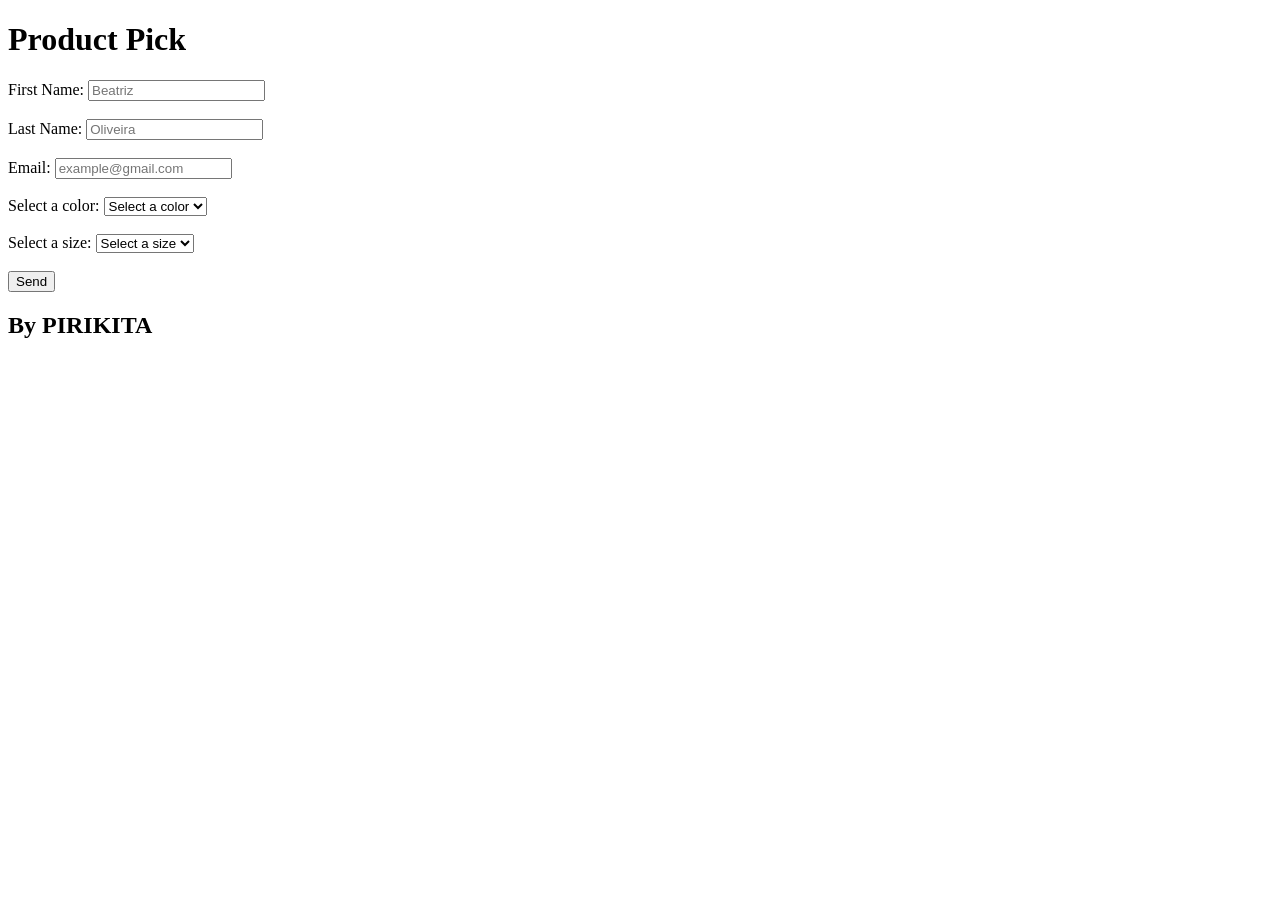
<file: Form-Controls/index.html>
<!DOCTYPE html>
<html lang="en">
  <head>
    <meta charset="utf-8" />
    <meta http-equiv="X-UA-Compatible" content="IE=edge" />
    <title>My form exercise</title>
    <meta name="description" content="t-shirt order form, selection of color,size. First and Last name abd email required" />
    <meta name="viewport" content="width=device-width, initial-scale=1"/>
  </head>
  <body>
    <header>
      <h1>Product Pick</h1>
    </header>
    <main>
      <form>
        <!-- write your html here-->

          <!-- First Name-->
        <div>
            <label for="fname">First Name:</label>
            <input type="text" id="fname" name="fname" placeholder="Beatriz" minlength="2" required>
        </div>
         
         <br>
         <!-- Last Name-->
        <div>
            <label for="lname">Last Name:</label>
            <input type="text" id="lname" name="lname" placeholder="Oliveira" minlength="2" required>
        </div>
         
         <br>
        <!-- email-->
        <!-- input type email makes it mandatory to use an @-->
        <div>
            <label for="email">Email:</label>
            <input type="email" id="email" name="email" placeholder="example@gmail.com" required>
        </div>

          <br>
        <!-- color selection-->
        <div>
            <label for="color">Select a color:</label>
            <select id="color" name="color" required>
                
              <!-- first option is to not show a selection directly -->
                <option value="" disabled selected>Select a color</option>
                <option value="purple">Purple</option>
                <option value="black">Black</option>
                <option value="white">White</option>
            </select>    
        </div>

        <br>
        
        <!-- size selection-->
        <div>
            <label for="size">Select a size:</label>
            <select id="size" name="size" required>

              <!-- first option is to not show a selection directly -->
                <option value="" disabled selected>Select a size</option>
                <option value="XS">XS</option>
                <option value="S">S</option>
                <option value="M">M</option>
                <option value="L">L</option>
                <option value="XL">XL</option>
                <option value="XXL">XXL</option>
            </select>    
         </div>

         <br>

        <!-- button-->
         <div>
           <button type="submit">Send</button>
         </div>
        <!-- 
          try writing out the requirements first as comments
        this will also help you fill in your PR message later-->
      </form>
    </main>
    <footer>
      <!-- change to your name-->
      <h2>By PIRIKITA</h2>
    </footer>
  </body>
</html>
</file>
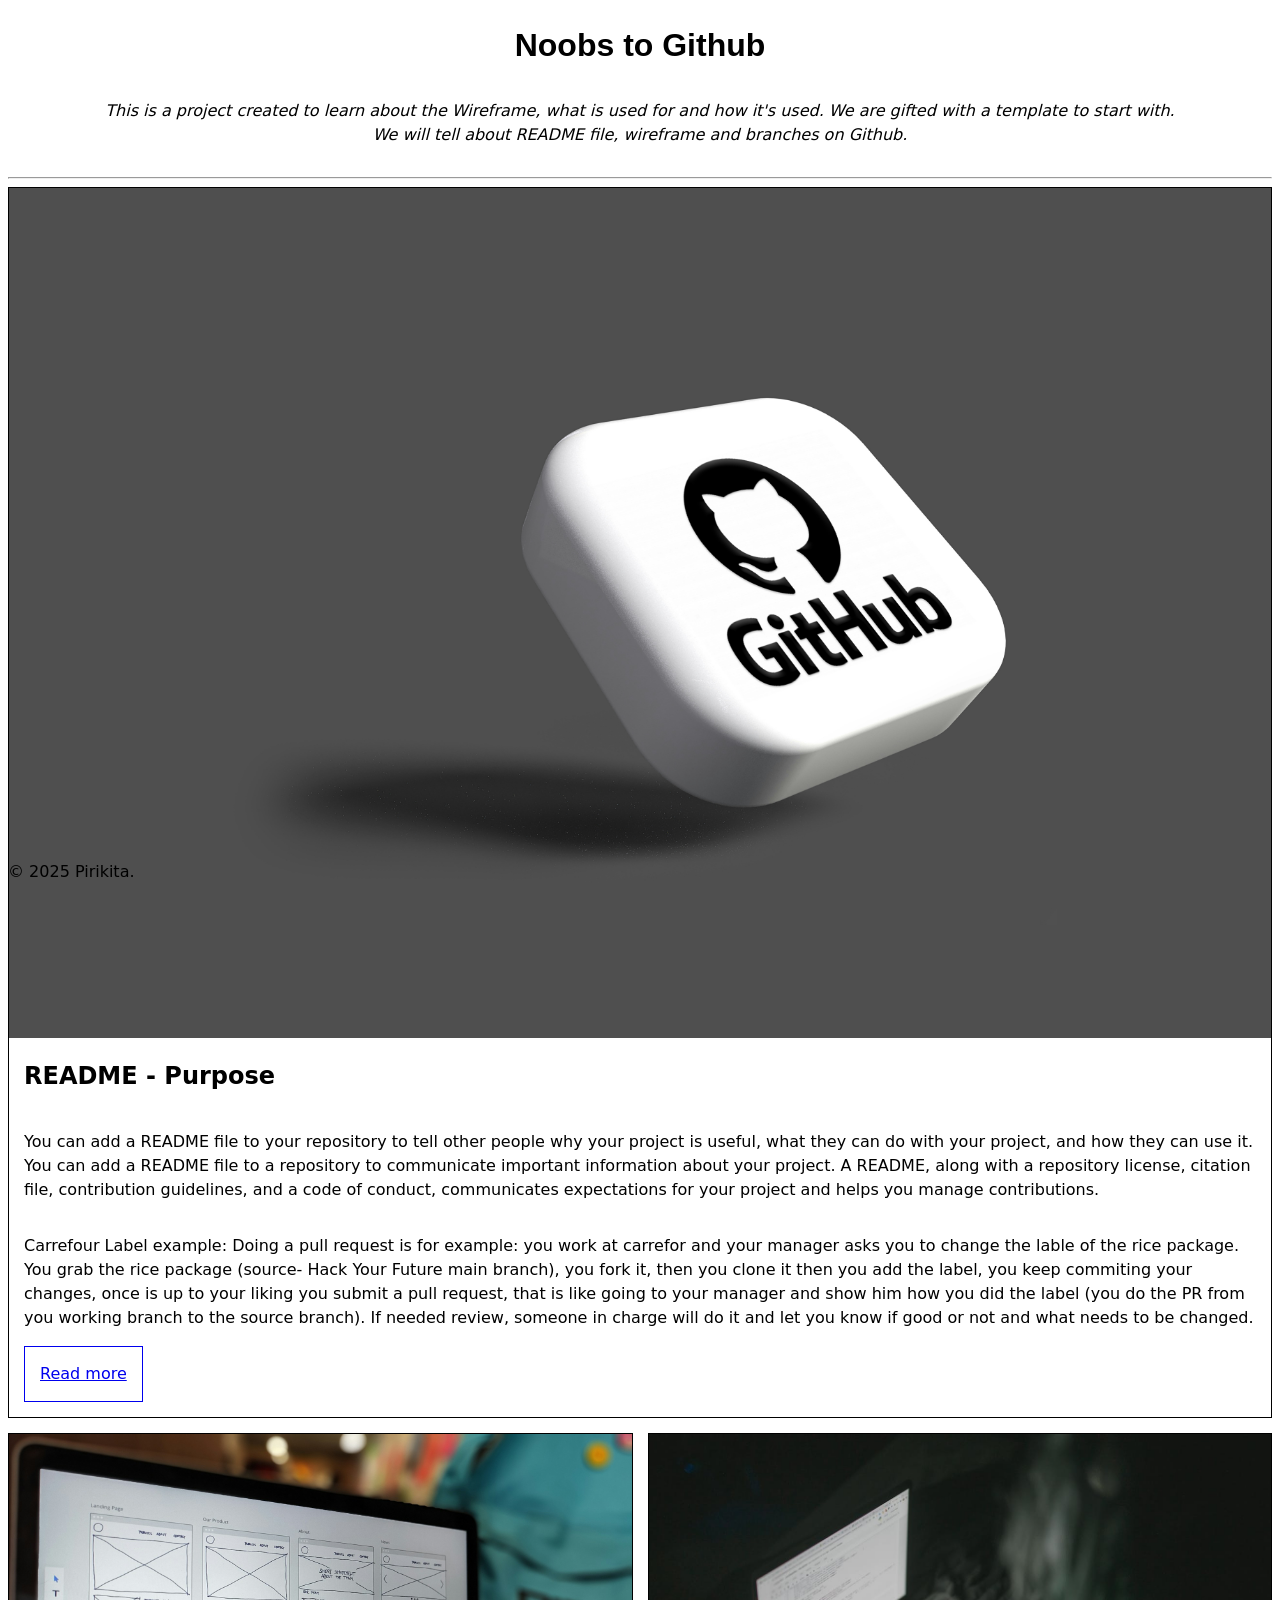
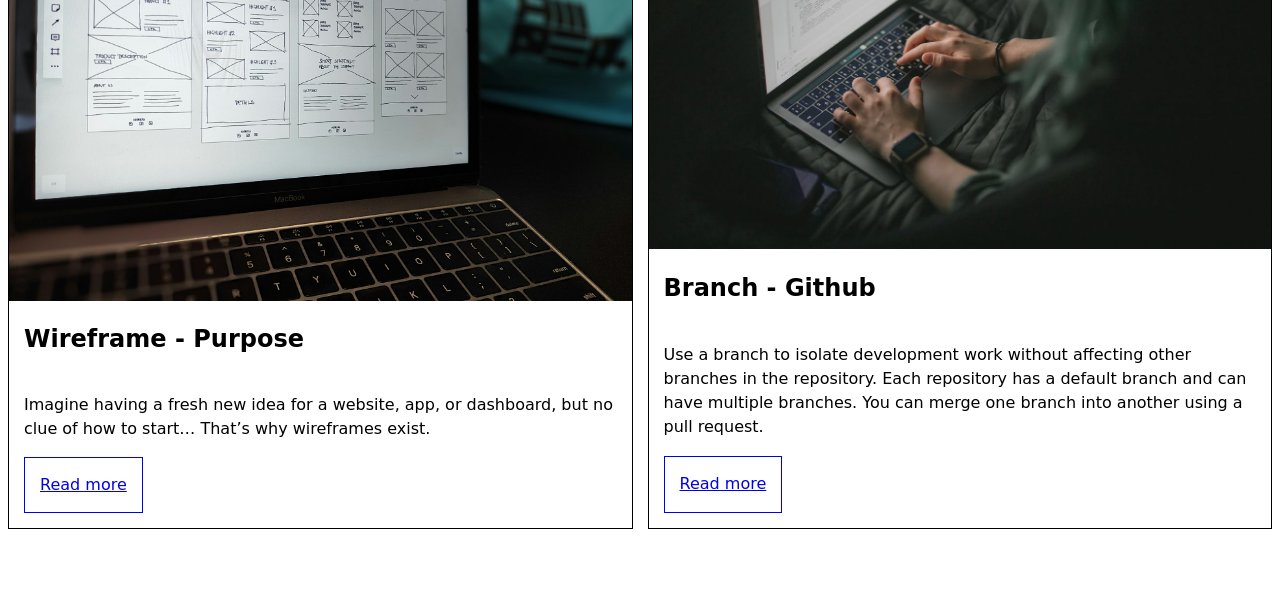
<file: Wireframe/index.html>
<!DOCTYPE html>
<html lang="en">
  <head>
    <meta charset="UTF-8"/>
    <meta name="viewport" content="width=device-width, initial-scale=1.0"/>
    <title>Wireframe</title>
    <link rel="stylesheet" href="style.css"/>
  </head>
  <body>
    <header>
      <h1>Noobs to Github</h1>
      <p class="main_description">
        This is a project created to learn about the Wireframe, what is used for and how it's used. We are gifted 
        with a template to start with.
        <br>
        We will tell about README file, wireframe and branches on Github.
      </p>
      <hr>
    </header>
    <main>

      <article>
        <img src="images/github.jpg" alt=" black github logo on a white square"/>
        <h2>README - Purpose</h2>
        <p>
          You can add a README file to your repository to tell other people why your project is useful, 
          what they can do with your project, and how they can use it.
          You can add a README file to a repository to communicate important information about your project. 
          A README, along with a repository license, citation file, contribution guidelines, and a code of conduct, 
          communicates expectations for your project and helps you manage contributions.
        </p>
        <p>
          Carrefour Label example: Doing a pull request is for example: you work at carrefor and your manager asks you to change
          the lable of the rice package. You grab the rice package (source- Hack Your Future main branch), you fork it, then you clone it
          then you add the label, you keep commiting your changes, once is up to your liking you submit a pull request, that is like going
          to your manager and show him how you did the label (you do the PR from you working branch to the source branch). 
          If needed review, someone in charge will do it and let you know if good or not and what needs to be changed.
        </p>
        <a href="https://docs.github.com/en/repositories/managing-your-repositorys-settings-and-features/customizing-your-repository/about-readmes" target="_blank">Read more</a>
      </article>

      <article>
        <img src="images/wireframe.jpg" alt="example of wireframe"/>
        <h2>Wireframe - Purpose</h2>
        <p>
          Imagine having a fresh new idea for a website, app, or dashboard, but no clue of how to start… 
          That’s why wireframes exist.
        </p>
        <a href="https://balsamiq.com/blog/what-are-wireframes/" target="_blank">Read more</a>
      </article>

      <article>
        <img src="images/computer_branch.jpg" alt="girl on computer"/>
        <h2>Branch - Github</h2>
        <p>
          Use a branch to isolate development work without affecting other branches in the repository. 
          Each repository has a default branch and can have multiple branches. 
          You can merge one branch into another using a pull request.
        </p>
        <a href="https://docs.github.com/en/pull-requests/collaborating-with-pull-requests/proposing-changes-to-your-work-with-pull-requests/about-branches" target="_blank">Read more</a>
      </article>

    </main>
    <footer>
        <p>
          &copy; 2025 Pirikita. 
        </p>
    </footer>
  </body>
</html>
</file>
<file: Wireframe/style.css>
/* Here are some starter styles
You can edit these or replace them entirely 
It's showing you a common way to organise CSS 
And includes solutions to common problems 
As well as useful links to learn more */

/* ====== Design Palette ======
 This is our "design palette".
 It sets out the colours, fonts, styles etc to be used in this design 
 At work, a designer will give these to you based on the corporate brand, but while you are learning
 You can design it yourself if you like
 Inspect the starter design with Devtools
 Click on the colour swatches to see what is happening
 I've put some useful CSS you won't have learned yet
 For you to explore and play with if you are interested
 https://web.dev/articles/min-max-clamp
 https://scrimba.com/learn-css-variables-c026
====== Design Palette ====== */
:root {
  --paper: oklch(7 0 0);
  --ink: color-mix(in oklab, var(--color) 5%, black);
  --font: 100%/1.5 system-ui;
  --space: clamp(6px, 6px + 2vw, 15px);
  --line: 1px solid;
  --container: 1280px;
}
/* ====== Base Elements ======
 General rules for basic HTML elements in any context */
body {
  background-color: var(--paper);
  color: var(--ink);
  font: var(--font);
}
a {
  padding: var(--space);
  border: var(--line);
  max-width: fit-content;
}
img,
svg {
  width: 100%;
  object-fit: cover;
}
h1{
  font-size: 2rem;
  font-family: Verdana, Geneva, Tahoma, sans-serif;
  margin-bottom: calc(var(--space) * 2);
  text-align: center;
}
.main_description {
  font-style: italic;
  margin-bottom: calc(var(--space) * 2);
  text-align: center;
}
/* ====== Site Layout ====== 
Setting the overall rules for page regions
https://www.w3.org/WAI/tutorials/page-structure/regions/
*/
main {
  max-width: var(--container);
  margin: 0 auto calc(var(--space) * 4) auto;
}
footer {
  position: fixed;
  bottom: 0;
  text-align: center;
}
/* ====== Articles Grid Layout ====
Setting the rules for how articles are placed in the main element.
Inspect this in Devtools and click the "grid" button in the Elements view
Play with the options that come up.
https://developer.chrome.com/docs/devtools/css/grid
https://gridbyexample.com/learn/
*/
main {
  display: grid;
  grid-template-columns: 1fr 1fr;
  gap: var(--space);
  > *:first-child {
    grid-column: span 2;
  }
}
/* ====== Article Layout ====== 
Setting the rules for how elements are placed in the article. 
Now laying out just the INSIDE of the repeated card/article design.
Keeping things orderly and separate is the key to good, simple CSS.
*/
article {
  border: var(--line);
  padding-bottom: var(--space);
  text-align: left;
  display: grid;
  grid-template-columns: var(--space) 1fr var(--space);
  > * {
    grid-column: 2/3;
  }
  > img {
    grid-column: span 3;
  }
}
</file>
